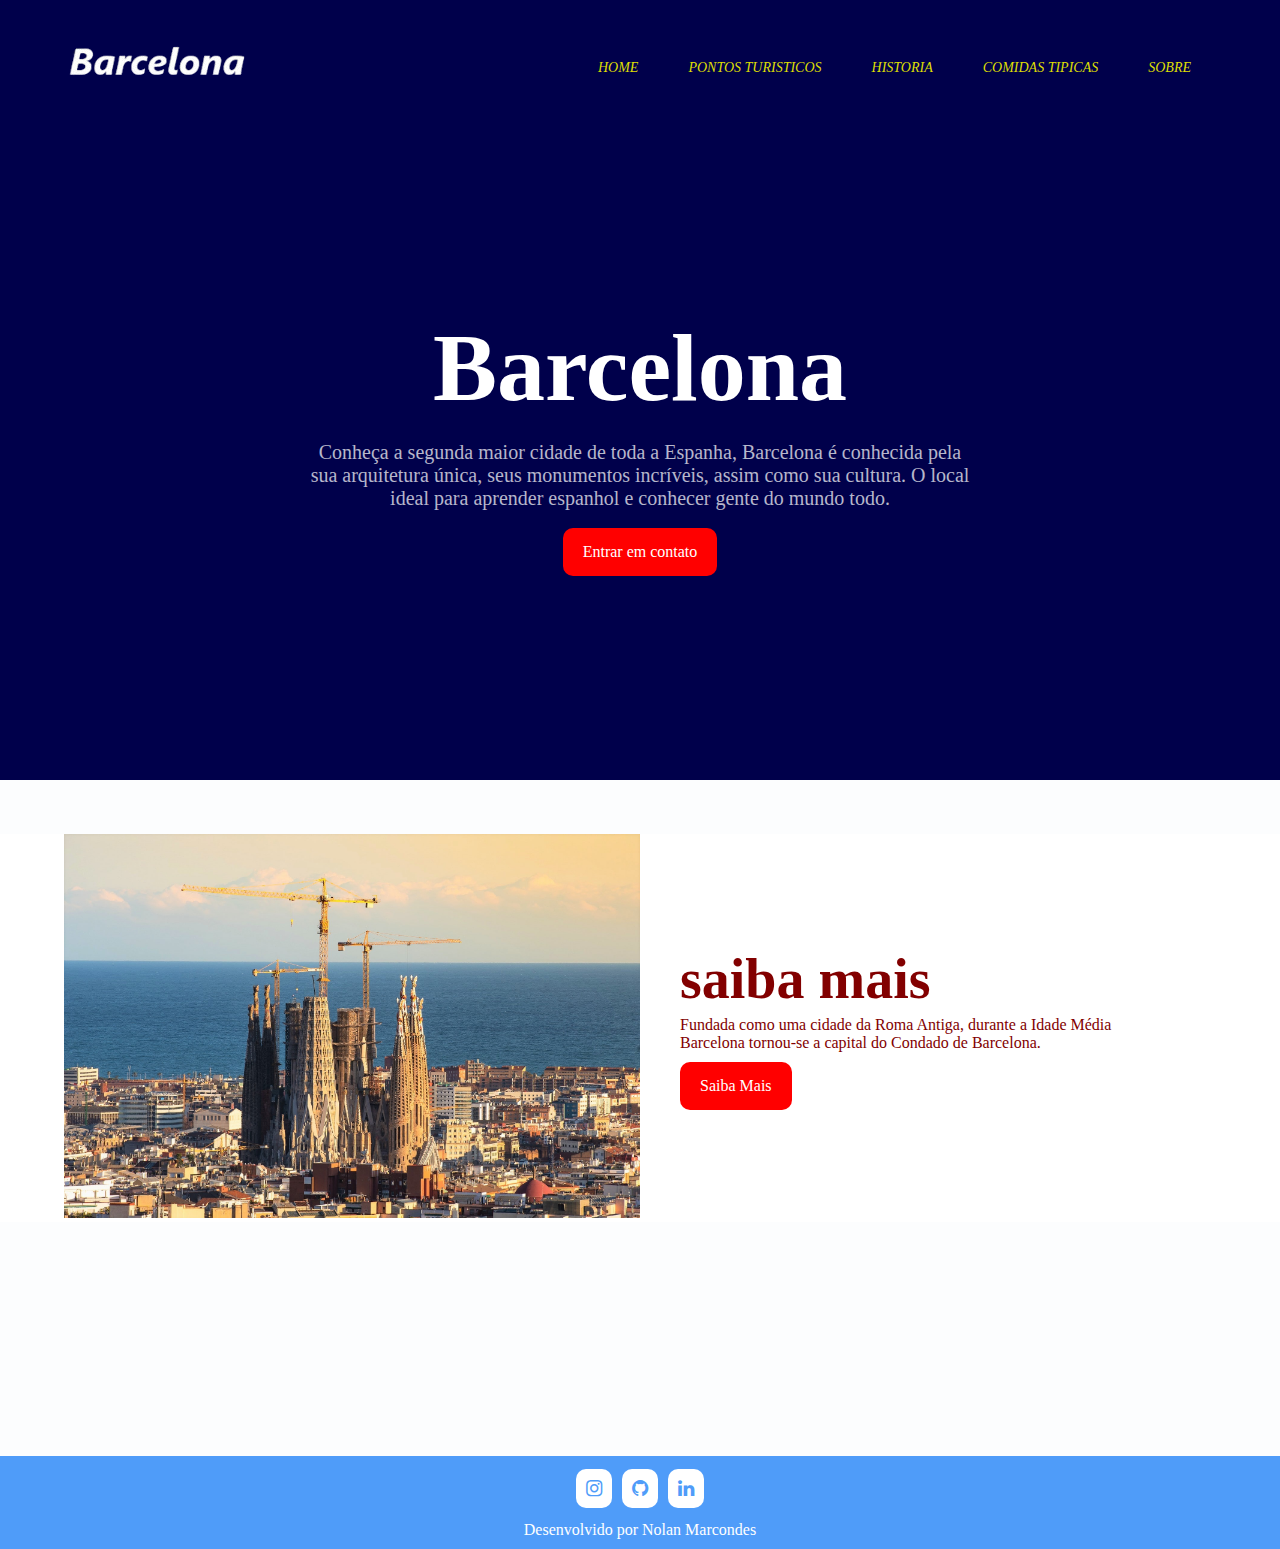
<file: index.html>
<!DOCTYPE html>
<html lang="en">
<head>
    <title>Barcelona</title>
    <link rel="stylesheet" href="https://cdnjs.cloudflare.com/ajax/libs/font-awesome/4.7.0/css/font-awesome.css" integrity="sha512-5A8nwdMOWrSz20fDsjczgUidUBR8liPYU+WymTZP1lmY9G6Oc7HlZv156XqnsgNUzTyMefFTcsFH/tnJE/+xBg==" crossorigin="anonymous" referrerpolicy="no-referrer" />
    <link rel="stylesheet" href="css/barcelonaof.css">

</head>
<body>
    <header>
        <div class="container">
            <nav>
                <a href="index.html">
                    <img src="img/LOGO-removebg-preview.png" alt="Logo">
                </a>
                <ul class="ul">
                    <a href="index.html">Home</a>
                    <a href="pontoTur.html">Pontos Turisticos</a>
                    <a href="historia.html">Historia</a>
                    <a href="culinaria.html">Comidas Tipicas</a>
                    <a href="sobre.html">Sobre</a>
                </ul>
            </nav>
            <section class="banner">
                <div class="banner-text">
                    <h1>Barcelona</h1>
                    <p>Conheça a segunda maior cidade de toda a Espanha, Barcelona é conhecida pela sua arquitetura única, seus monumentos incríveis, assim como sua cultura. O local ideal para aprender espanhol e conhecer gente do mundo todo.</p>
                    <a href="sobre.html" class="btn animate-btn">Entrar em contato</a>
                </div>
            </section>
        </div>
    </header>
    <section class="mais">
            <div class="container">
                <div class="mais-img">
                    <img src="img/mais-fig4.jpeg" alt="">
                </div>
                <div class="mais-text">
                    <h3>saiba mais</h3>
                    <p>
                       Fundada como uma cidade da Roma Antiga, 
                       durante a Idade Média Barcelona tornou-se a capital do Condado de Barcelona.
                    </p>
                <a href="historia.html" class="btn">Saiba Mais</a>
        </section>
        <br>
        <br>
        <br>
        <br>
        <br>
        <br>
        <br>
        <br>
        <br>
        <br>
        <footer class="footer">
            <div class="container">
                <div class="links">
                    <a href="https://www.instagram.com/nolan.marcondes/"> <i class="fa fa-instagram"></i></a>
                    <a href="https://github.com/NolanMarcondes"> <i class="fa fa-github"></i></a>
                    <a href="https://www.linkedin.com/in/nolan-marcondes-b3269730a/"> <i class="fa fa-linkedin"></i></a>
                </div>
                <p>Desenvolvido por Nolan Marcondes</p>
            </div>
        </footer>
        <script src="js/barcelonaof.js"></script>
</body>
</html>
</file>
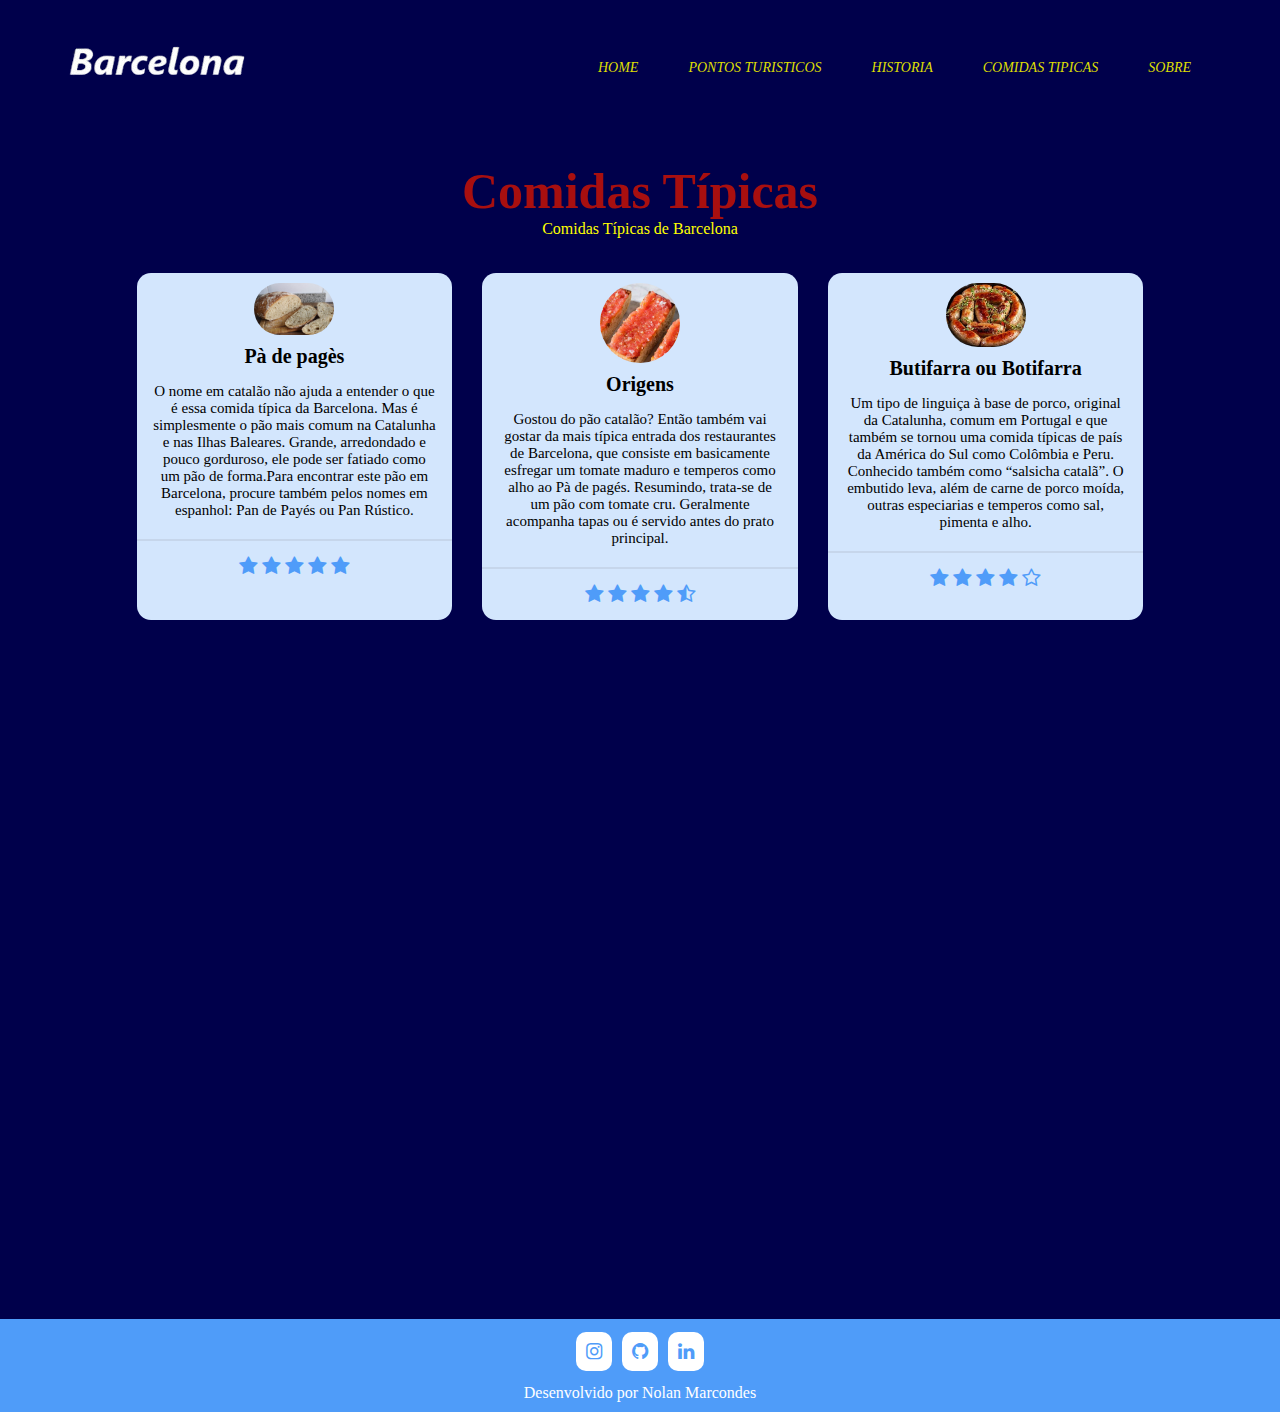
<file: culinaria.html>
<!DOCTYPE html>
<html lang="en">
<head>
    <title>Ponto Turisticos</title>
    <link rel="stylesheet" href="https://cdnjs.cloudflare.com/ajax/libs/font-awesome/4.7.0/css/font-awesome.css" integrity="sha512-5A8nwdMOWrSz20fDsjczgUidUBR8liPYU+WymTZP1lmY9G6Oc7HlZv156XqnsgNUzTyMefFTcsFH/tnJE/+xBg==" crossorigin="anonymous" referrerpolicy="no-referrer" />
    <link rel="stylesheet" href="css/barcelonaof.css">
</head>
<body>
    <header>
        <div class="container">
            <nav>
                <a href="index.html">
                    <img src="img/LOGO-removebg-preview.png" alt="Logo">
                </a>
                <ul class="ul">
                    <a href="index.html">Home</a>
                    <a href="pontoTur.html">Pontos Turisticos</a>
                    <a href="historia.html">Historia</a>
                    <a href="culinaria.html">Comidas Tipicas</a>
                    <a href="sobre.html">Sobre</a>
                </ul>
            </nav>
            <section class="bannerTur">
                <div class="container">
                    <h3 style="color: rgb(168, 15, 15);">Comidas Típicas</h3>
                    <p style="color: rgb(255, 255, 0);">Comidas Típicas de Barcelona</p>
                    <div class="cards">
                        <div class="card-item">
                            <img src="img/Pà de pagès.jpg" alt="Pà de pagès">
                            <p class="nome-user">Pà de pagès</p>
                            <P class="descricao">
                                O nome em catalão não ajuda a entender o que é essa comida típica da Barcelona. Mas é simplesmente o pão mais comum na Catalunha e nas Ilhas Baleares. Grande, arredondado e pouco gorduroso, ele pode ser fatiado como um pão de forma.Para encontrar este pão em Barcelona, procure também pelos nomes em espanhol: Pan de Payés ou Pan Rústico.
                            </P>
                            <div class="estrelas">
                                <i class="fa fa-star" aria-hidden="true"></i>
                                <i class="fa fa-star" aria-hidden="true"></i>
                                <i class="fa fa-star" aria-hidden="true"></i>
                                <i class="fa fa-star" aria-hidden="true"></i>
                                <i class="fa fa-star" aria-hidden="true"></i>
                            </div>
                        </div>
                        <div class="card-item">
                            <img src="img/pa amb tomaquete.jpeg" alt="Pa amb Tomáquet">
                            <p class="nome-user">Origens</p>
                            <P class="descricao">
                                Gostou do pão catalão? Então também vai gostar da mais típica entrada dos restaurantes de Barcelona, que consiste em basicamente esfregar um tomate maduro e temperos como alho ao Pà de pagés. Resumindo, trata-se de um pão com tomate cru. Geralmente acompanha tapas ou é servido antes do prato principal.
                            </P>
                            <div class="estrelas">
                                <i class="fa fa-star" aria-hidden="true"></i>
                                <i class="fa fa-star" aria-hidden="true"></i>
                                <i class="fa fa-star" aria-hidden="true"></i>
                                <i class="fa fa-star" aria-hidden="true"></i>
                                <i class="fa fa-star-half-o" aria-hidden="true"></i>
                            </div>
                        </div>
                        <div class="card-item">
                            <img src="img/Butifarra.jpeg" alt="Butifarra">
                            <p class="nome-user">Butifarra ou Botifarra</p>
                            <P class="descricao">
                                Um tipo de linguiça à base de porco, original da Catalunha, comum em Portugal e que também se tornou uma comida típicas de país da América do Sul como Colômbia e Peru. Conhecido também como “salsicha catalã”. O embutido leva, além de carne de porco moída, outras especiarias e temperos como sal, pimenta e alho.
                            </P>
                            <div class="estrelas">
                                <i class="fa fa-star" aria-hidden="true"></i>
                                <i class="fa fa-star" aria-hidden="true"></i>
                                <i class="fa fa-star" aria-hidden="true"></i>
                                <i class="fa fa-star" aria-hidden="true"></i>
                                <i class="fa fa-star-o" aria-hidden="true"></i>
                            </div>
                        </div>
                    </div>
                </div>
            </section>
            <br>
            <br>
            <br>
            <br>
            <br>
                                <br>
                                <br>
                                <br>
                                <br>
                                <br>
                                <br>
                                <br>
                                <br>
                                <br>
                                <br>
                                                    <br>
                                                    <br>
                                                    <br>
                                                    <br>
                                                    <br>
                                                    <br>
                                                    <br>
                                                    <br>
                                                    <br>
                                                    <br>
                                                                        <br>
                                                                        <br>
                                                                        <br>
                                                                        <br>
                                                                        <br>
                                                                        <br>
                                                                        <br>
                                                                        <br>
                                                                        <br>
                                                                        <br>
        </div>
    </header>
    <footer class="footer">
    <div class="container">
        <div class="links">
            <a href="https://www.instagram.com/nolan.marcondes/"> <i class="fa fa-instagram"></i></a>
            <a href="https://github.com/NolanMarcondes"> <i class="fa fa-github"></i></a>
            <a href="https://www.linkedin.com/in/nolan-marcondes-b3269730a/"> <i class="fa fa-linkedin"></i></a>
        </div>
        <p>Desenvolvido por Nolan Marcondes</p>
    </div>
    <script src="js/barcelonaof.js"></script>
</body>
</html>
</file>
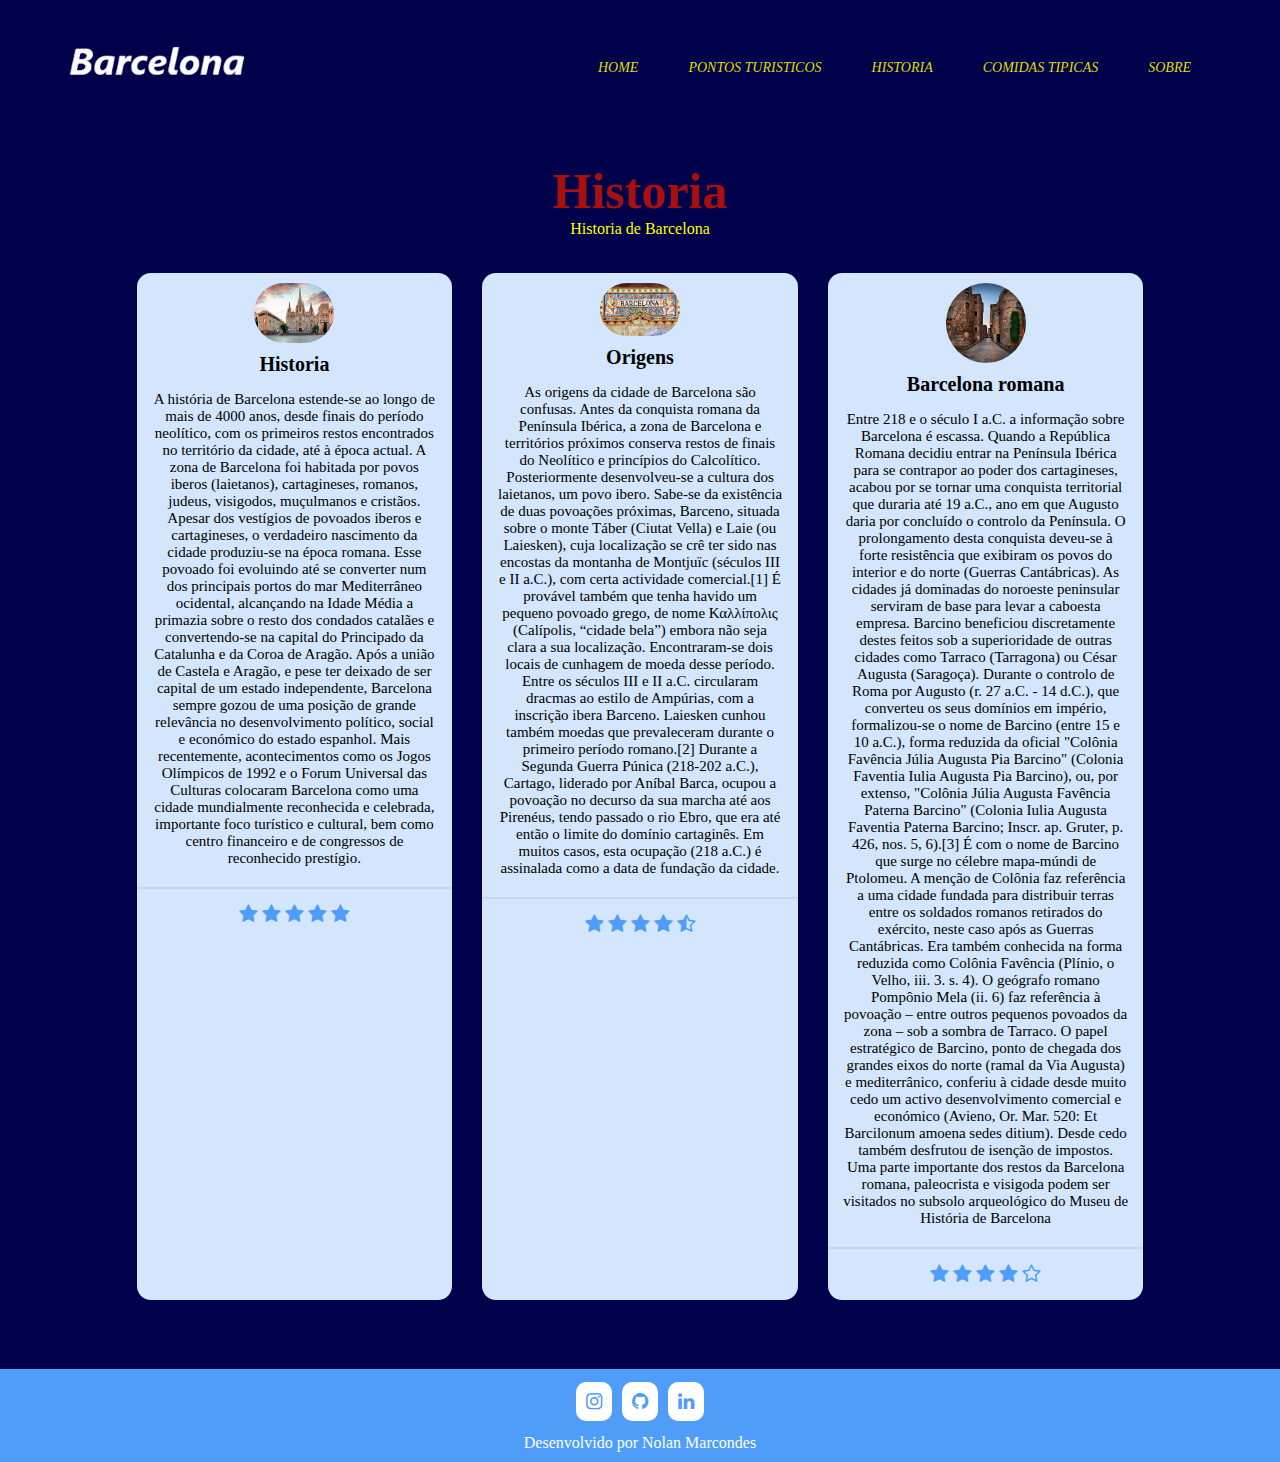
<file: historia.html>
<!DOCTYPE html>
<html lang="en">
<head>
    <title>Ponto Turisticos</title>
    <link rel="stylesheet" href="https://cdnjs.cloudflare.com/ajax/libs/font-awesome/4.7.0/css/font-awesome.css" integrity="sha512-5A8nwdMOWrSz20fDsjczgUidUBR8liPYU+WymTZP1lmY9G6Oc7HlZv156XqnsgNUzTyMefFTcsFH/tnJE/+xBg==" crossorigin="anonymous" referrerpolicy="no-referrer" />
    <link rel="stylesheet" href="css/barcelonaof.css">
</head>
<body>
    <header>
        <div class="container">
            <nav>
                <a href="index.html">
                    <img src="img/LOGO-removebg-preview.png" alt="Logo">
                </a>
                <ul class="ul">
                    <a href="index.html">Home</a>
                    <a href="pontoTur.html">Pontos Turisticos</a>
                    <a href="historia.html">Historia</a>
                    <a href="culinaria.html">Comidas Tipicas</a>
                    <a href="sobre.html">Sobre</a>
                </ul>
            </nav>
            <section class="bannerTur">
                <div class="container">
                    <h3  style="color: rgb(168, 15, 15);">Historia</h3>
                    <p style="color: rgb(255, 255, 0);">Historia de Barcelona</p>
                    <div class="cards">
                        <div class="card-item">
                            <img src="img/Historia.jpeg" alt="Historia">
                            <p class="nome-user">Historia</p>
                            <P class="descricao">
                                A história de Barcelona estende-se ao longo de mais de 4000 anos, desde finais do período neolítico, com os primeiros restos encontrados no território da cidade, até à época actual. A zona de Barcelona foi habitada por povos iberos (laietanos), cartagineses, romanos, judeus, visigodos, muçulmanos e cristãos. Apesar dos vestígios de povoados iberos e cartagineses, o verdadeiro nascimento da cidade produziu-se na época romana. Esse povoado foi evoluindo até se converter num dos principais portos do mar Mediterrâneo ocidental, alcançando na Idade Média a primazia sobre o resto dos condados catalães e convertendo-se na capital do Principado da Catalunha e da Coroa de Aragão. Após a união de Castela e Aragão, e pese ter deixado de ser capital de um estado independente, Barcelona sempre gozou de uma posição de grande relevância no desenvolvimento político, social e económico do estado espanhol. Mais recentemente, acontecimentos como os Jogos Olímpicos de 1992 e o Forum Universal das Culturas colocaram Barcelona como uma cidade mundialmente reconhecida e celebrada, importante foco turístico e cultural, bem como centro financeiro e de congressos de reconhecido prestígio.</P>
                            <div class="estrelas">
                                <i class="fa fa-star" aria-hidden="true"></i>
                                <i class="fa fa-star" aria-hidden="true"></i>
                                <i class="fa fa-star" aria-hidden="true"></i>
                                <i class="fa fa-star" aria-hidden="true"></i>
                                <i class="fa fa-star" aria-hidden="true"></i>
                            </div>
                        </div>
                        <div class="card-item">
                            <img src="img/origens.jpeg" alt="Origens">
                            <p class="nome-user">Origens</p>
                            <P class="descricao">
                                As origens da cidade de Barcelona são confusas. Antes da conquista romana da Península Ibérica, a zona de Barcelona e territórios próximos conserva restos de finais do Neolítico e princípios do Calcolítico. Posteriormente desenvolveu-se a cultura dos laietanos, um povo ibero. Sabe-se da existência de duas povoações próximas, Barceno, situada sobre o monte Táber (Ciutat Vella) e Laie (ou Laiesken), cuja localização se crê ter sido nas encostas da montanha de Montjuïc (séculos III e II a.C.), com certa actividade comercial.[1] É provável também que tenha havido um pequeno povoado grego, de nome Καλλίπολις (Calípolis, “cidade bela”) embora não seja clara a sua localização. Encontraram-se dois locais de cunhagem de moeda desse período. Entre os séculos III e II a.C. circularam dracmas ao estilo de Ampúrias, com a inscrição ibera Barceno. Laiesken cunhou também moedas que prevaleceram durante o primeiro período romano.[2]

Durante a Segunda Guerra Púnica (218-202 a.C.), Cartago, liderado por Aníbal Barca, ocupou a povoação no decurso da sua marcha até aos Pirenéus, tendo passado o rio Ebro, que era até então o limite do domínio cartaginês. Em muitos casos, esta ocupação (218 a.C.) é assinalada como a data de fundação da cidade.
                            </P>
                            <div class="estrelas">
                                <i class="fa fa-star" aria-hidden="true"></i>
                                <i class="fa fa-star" aria-hidden="true"></i>
                                <i class="fa fa-star" aria-hidden="true"></i>
                                <i class="fa fa-star" aria-hidden="true"></i>
                                <i class="fa fa-star-half-o" aria-hidden="true"></i>
                            </div>
                        </div>
                        <div class="card-item">
                            <img src="img/barcelonaRomana.jpeg" alt="Barcelona Romana">
                            <p class="nome-user">Barcelona romana</p>
                            <P class="descricao">
                                Entre 218 e o século I a.C. a informação sobre Barcelona é escassa. Quando a República Romana decidiu entrar na Península Ibérica para se contrapor ao poder dos cartagineses, acabou por se tornar uma conquista territorial que duraria até 19 a.C., ano em que Augusto daria por concluído o controlo da Península. O prolongamento desta conquista deveu-se à forte resistência que exibiram os povos do interior e do norte (Guerras Cantábricas). As cidades já dominadas do noroeste peninsular serviram de base para levar a caboesta empresa. Barcino beneficiou discretamente destes feitos sob a superioridade de outras cidades como Tarraco (Tarragona) ou César Augusta (Saragoça).

Durante o controlo de Roma por Augusto (r. 27 a.C. - 14 d.C.), que converteu os seus domínios em império, formalizou-se o nome de Barcino (entre 15 e 10 a.C.), forma reduzida da oficial "Colônia Favência Júlia Augusta Pia Barcino" (Colonia Faventia Iulia Augusta Pia Barcino), ou, por extenso, "Colônia Júlia Augusta Favência Paterna Barcino" (Colonia Iulia Augusta Faventia Paterna Barcino; Inscr. ap. Gruter, p. 426, nos. 5, 6).[3] É com o nome de Barcino que surge no célebre mapa-múndi de Ptolomeu. A menção de Colônia faz referência a uma cidade fundada para distribuir terras entre os soldados romanos retirados do exército, neste caso após as Guerras Cantábricas. Era também conhecida na forma reduzida como Colônia Favência (Plínio, o Velho, iii. 3. s. 4). O geógrafo romano Pompônio Mela (ii. 6) faz referência à povoação – entre outros pequenos povoados da zona – sob a sombra de Tarraco. O papel estratégico de Barcino, ponto de chegada dos grandes eixos do norte (ramal da Via Augusta) e mediterrânico, conferiu à cidade desde muito cedo um activo desenvolvimento comercial e económico (Avieno, Or. Mar. 520: Et Barcilonum amoena sedes ditium). Desde cedo também desfrutou de isenção de impostos.

Uma parte importante dos restos da Barcelona romana, paleocrista e visigoda podem ser visitados no subsolo arqueológico do Museu de História de Barcelona
                            </P>
                            <div class="estrelas">
                                <i class="fa fa-star" aria-hidden="true"></i>
                                <i class="fa fa-star" aria-hidden="true"></i>
                                <i class="fa fa-star" aria-hidden="true"></i>
                                <i class="fa fa-star" aria-hidden="true"></i>
                                <i class="fa fa-star-o" aria-hidden="true"></i>
                            </div>
                        </div>
                    </div>
                </div>
            </section>
        </div>
    </header>
    <footer class="footer">
    <div class="container">
        <div class="links">
            <a href="https://www.instagram.com/nolan.marcondes/"> <i class="fa fa-instagram"></i></a>
            <a href="https://github.com/NolanMarcondes"> <i class="fa fa-github"></i></a>
            <a href="https://www.linkedin.com/in/nolan-marcondes-b3269730a/"> <i class="fa fa-linkedin"></i></a>
        </div>
        <p>Desenvolvido por Nolan Marcondes</p>
    </div>
    <script src="js/barcelonaof.js"></script>
</body>
</html>
</file>
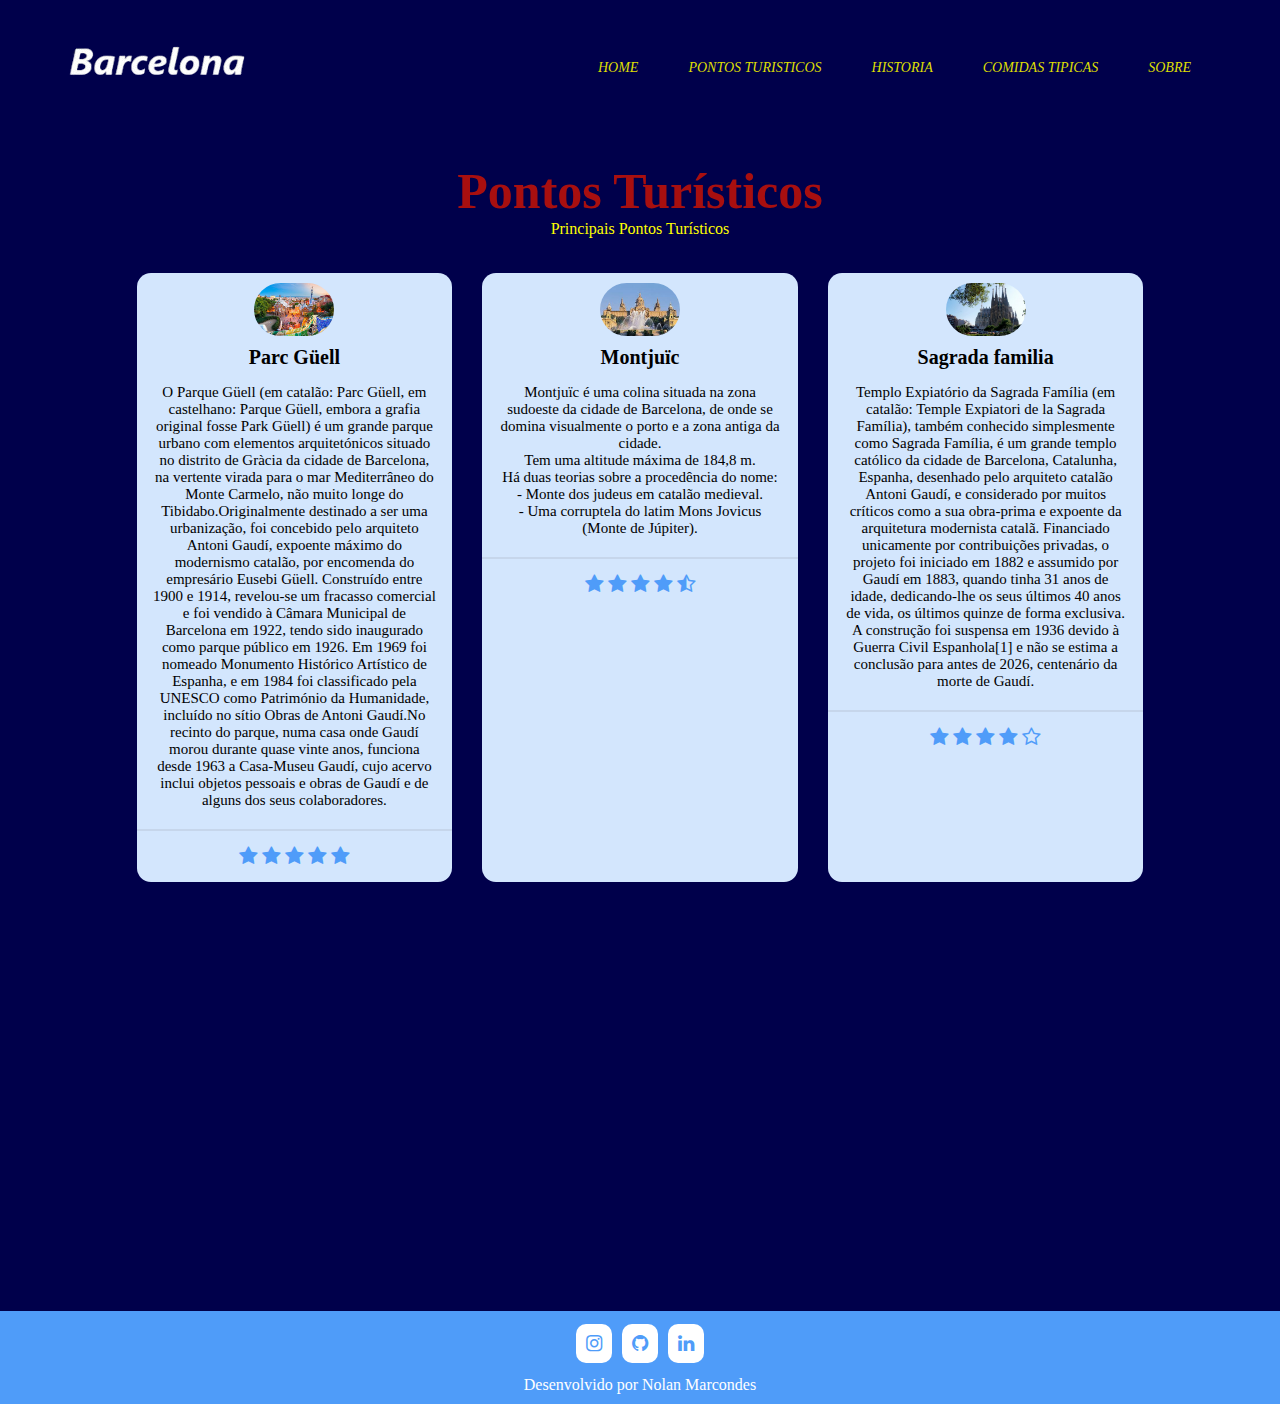
<file: pontoTur.html>
<!DOCTYPE html>
<html lang="en">
<head>
    <title>Ponto Turisticos</title>
    <link rel="stylesheet" href="https://cdnjs.cloudflare.com/ajax/libs/font-awesome/4.7.0/css/font-awesome.css" integrity="sha512-5A8nwdMOWrSz20fDsjczgUidUBR8liPYU+WymTZP1lmY9G6Oc7HlZv156XqnsgNUzTyMefFTcsFH/tnJE/+xBg==" crossorigin="anonymous" referrerpolicy="no-referrer" />
    <link rel="stylesheet" href="css/barcelonaof.css">
</head>
<body>
    <header>
        <div class="container">
            <nav>
                <a href="index.html">
                    <img src="img/LOGO-removebg-preview.png" alt="Logo">
                </a>
                <ul class="ul">
                    <a href="index.html">Home</a>
                    <a href="pontoTur.html">Pontos Turisticos</a>
                    <a href="historia.html">Historia</a>
                    <a href="culinaria.html">Comidas Tipicas</a>
                    <a href="sobre.html">Sobre</a>
                </ul>
            </nav>
            <section class="bannerTur">
                <div class="container">
                    <h3  style="color: rgb(168, 15, 15);">Pontos Turísticos</h3>
                    <p style="color: rgb(255, 255, 0);">Principais Pontos Turísticos</p>
                    <div class="cards">
                        <div class="card-item">
                            <img src="img/parc guell.jpg" alt="parc guell">
                            <p class="nome-user">Parc Güell</p>
                            <P class="descricao">
                                O Parque Güell (em catalão: Parc Güell, em castelhano: Parque Güell, embora a grafia original fosse Park Güell) é um grande parque urbano com elementos arquitetónicos situado no distrito de Gràcia da cidade de Barcelona, na vertente virada para o mar Mediterrâneo do Monte Carmelo, não muito longe do Tibidabo.Originalmente destinado a ser uma urbanização, foi concebido pelo arquiteto Antoni Gaudí, expoente máximo do modernismo catalão, por encomenda do empresário Eusebi Güell. Construído entre 1900 e 1914, revelou-se um fracasso comercial e foi vendido à Câmara Municipal de Barcelona em 1922, tendo sido inaugurado como parque público em 1926. Em 1969 foi nomeado Monumento Histórico Artístico de Espanha, e em 1984 foi classificado pela UNESCO como Património da Humanidade, incluído no sítio Obras de Antoni Gaudí.No recinto do parque, numa casa onde Gaudí morou durante quase vinte anos, funciona desde 1963 a Casa-Museu Gaudí, cujo acervo inclui objetos pessoais e obras de Gaudí e de alguns dos seus colaboradores.
                            </P>
                            <div class="estrelas">
                                <i class="fa fa-star" aria-hidden="true"></i>
                                <i class="fa fa-star" aria-hidden="true"></i>
                                <i class="fa fa-star" aria-hidden="true"></i>
                                <i class="fa fa-star" aria-hidden="true"></i>
                                <i class="fa fa-star" aria-hidden="true"></i>
                            </div>
                        </div>
                        <div class="card-item">
                            <img src="img/Montjuïc.jpeg" alt="Montjuic">
                            <p class="nome-user">Montjuïc</p>
                            <P class="descricao">
                                Montjuïc é uma colina situada na zona sudoeste da cidade de Barcelona, de onde se domina visualmente o porto e a zona antiga da cidade. <br> Tem uma altitude máxima de 184,8 m. <br>
                                Há duas teorias sobre a procedência do nome: <br>
                                - Monte dos judeus em catalão medieval. <br>
                                - Uma corruptela do latim Mons Jovicus (Monte de Júpiter). 
                            </P>
                            <div class="estrelas">
                                <i class="fa fa-star" aria-hidden="true"></i>
                                <i class="fa fa-star" aria-hidden="true"></i>
                                <i class="fa fa-star" aria-hidden="true"></i>
                                <i class="fa fa-star" aria-hidden="true"></i>
                                <i class="fa fa-star-half-o" aria-hidden="true"></i>
                            </div>
                        </div>
                        <div class="card-item">
                            <img src="img/sagrada familia.jpg" alt="sagrada familia">
                            <p class="nome-user">Sagrada familia</p>
                            <P class="descricao">
                                Templo Expiatório da Sagrada Família (em catalão: Temple Expiatori de la Sagrada Família), também conhecido simplesmente como Sagrada Família, é um grande templo católico da cidade de Barcelona, Catalunha, Espanha, desenhado pelo arquiteto catalão Antoni Gaudí, e considerado por muitos críticos como a sua obra-prima e expoente da arquitetura modernista catalã. Financiado unicamente por contribuições privadas, o projeto foi iniciado em 1882 e assumido por Gaudí em 1883, quando tinha 31 anos de idade, dedicando-lhe os seus últimos 40 anos de vida, os últimos quinze de forma exclusiva. A construção foi suspensa em 1936 devido à Guerra Civil Espanhola[1] e não se estima a conclusão para antes de 2026, centenário da morte de Gaudí.
                            </P>
                            <div class="estrelas">
                                <i class="fa fa-star" aria-hidden="true"></i>
                                <i class="fa fa-star" aria-hidden="true"></i>
                                <i class="fa fa-star" aria-hidden="true"></i>
                                <i class="fa fa-star" aria-hidden="true"></i>
                                <i class="fa fa-star-o" aria-hidden="true"></i>
                            </div>
                        </div>
                    </div>
                </div>
            </section>
            <br>
            <br>
            <br>
            <br>
            <br>
                                <br>
                                <br>
                                <br>
                                <br>
                                <br>
                                <br>
                                <br>
                                <br>
                                <br>
                                <br>
                                                    <br>
                                                    <br>
                                                    <br>
                                                    <br>
                                                    <br>
        </div>
    </header>
    <footer class="footer">
    <div class="container">
        <div class="links">
            <a href="https://www.instagram.com/nolan.marcondes/"> <i class="fa fa-instagram"></i></a>
            <a href="https://github.com/NolanMarcondes"> <i class="fa fa-github"></i></a>
            <a href="https://www.linkedin.com/in/nolan-marcondes-b3269730a/"> <i class="fa fa-linkedin"></i></a>
        </div>
        <p>Desenvolvido por Nolan Marcondes</p>
    </div>
    <script src="js/barcelonaof.js"></script>
</body>
</html>
</file>
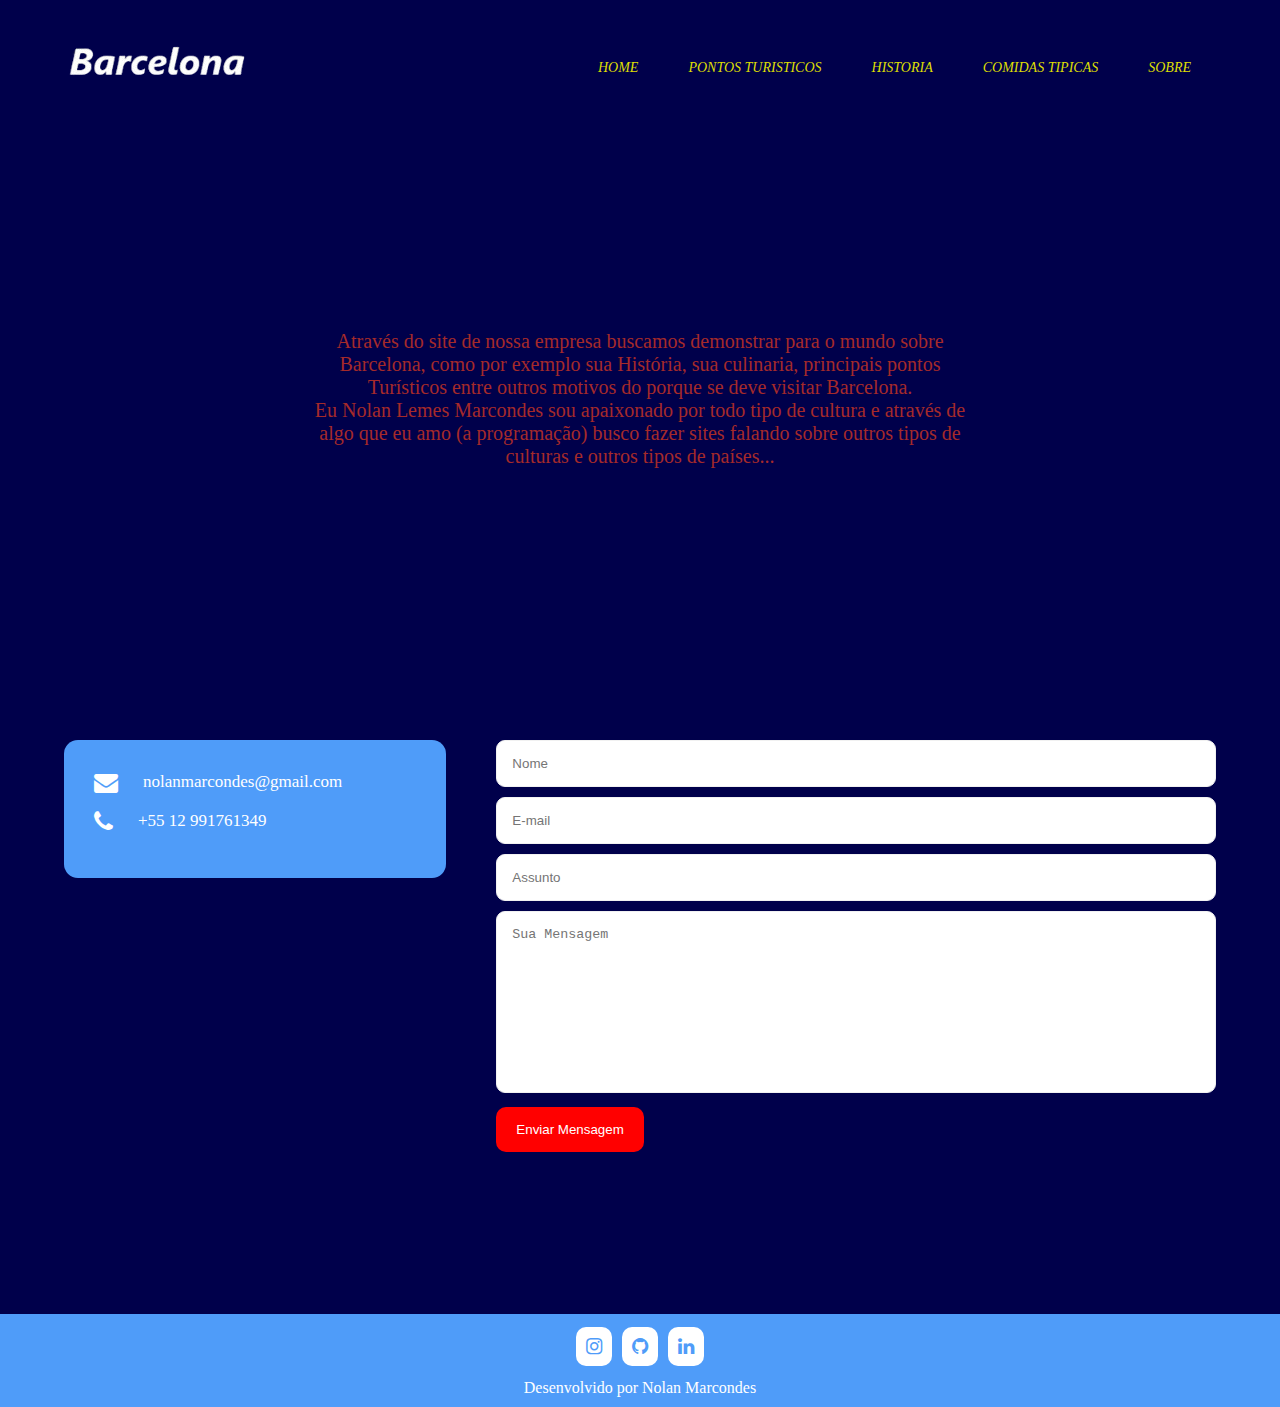
<file: sobre.html>
<!DOCTYPE html>
<html lang="en">
<head>
    <title>Barcelona</title>
    <link rel="stylesheet" href="https://cdnjs.cloudflare.com/ajax/libs/font-awesome/4.7.0/css/font-awesome.css" integrity="sha512-5A8nwdMOWrSz20fDsjczgUidUBR8liPYU+WymTZP1lmY9G6Oc7HlZv156XqnsgNUzTyMefFTcsFH/tnJE/+xBg==" crossorigin="anonymous" referrerpolicy="no-referrer" />
    <link rel="stylesheet" href="css/barcelonaof.css">
    <style>

    </style>
</head>
<body>
    <header>
        <div class="container">
            <nav>
                <a href="index.html">
                    <img src="img/LOGO-removebg-preview.png" alt="Logo">
                </a>
                <ul class="ul">
                    <a href="index.html">Home</a>
                    <a href="pontoTur.html">Pontos Turisticos</a>
                    <a href="historia.html">Historia</a>
                    <a href="culinaria.html">Comidas Tipicas</a>
                    <a href="sobre.html">Sobre</a>
                </ul>
            </nav>
            <section class="banner">
                <div class="banner-text">
                    <p style="color: brown;">Através do site de nossa empresa buscamos demonstrar para o mundo sobre Barcelona, como por exemplo sua História,
                       sua culinaria, principais pontos Turísticos entre outros motivos do porque se deve visitar Barcelona.<br>
                       Eu Nolan Lemes Marcondes sou apaixonado por todo tipo de cultura e através de algo que eu amo (a programação) busco fazer sites falando sobre outros tipos de culturas e outros tipos de países...
                    </p>
                </div>
            </section>
            <div class="contato-info">
                <div class="left-side">
                    <div>
                        <i class="fa fa-envelope"></i>
                        <p>nolanmarcondes@gmail.com</p>
                    </div>
                    <div>
                        <i class="fa fa-phone"></i>
                        <p>+55 12 991761349</p>
                    </div>
                </div>
                <div class="right-side">
                    <form action="">
                        <input type="text" placeholder="Nome" required>
                        <input type="email" placeholder="E-mail" required>
                        <input type="text" placeholder="Assunto" required>
                        <textarea cols="30" rows="10" placeholder="Sua Mensagem" required></textarea>
                        <button class="btn">Enviar Mensagem</button>
                        <br>
                        <br>
                        <br>
                        <br>
                        <br>
                        <br>
                        <br>
                        <br>
                        <br>
                        <br>
                    </form>
                </div>
            </div>
        </div>
    </header>
        <footer class="footer">
            <div class="container">
                <div class="links">
                    <a href="https://www.instagram.com/nolan.marcondes/"> <i class="fa fa-instagram"></i></a>
                    <a href="https://github.com/NolanMarcondes"> <i class="fa fa-github"></i></a>
                    <a href="https://www.linkedin.com/in/nolan-marcondes-b3269730a/"> <i class="fa fa-linkedin"></i></a>
                </div>
                <p>Desenvolvido por Nolan Marcondes</p>
            </div>
        </footer>
        <script src="js/barcelonaof.js"></script>
</body>
</html>
</file>
<file: css/barcelonaof.css>
*{
    margin: 0;
    padding: 0;
    box-sizing: border-box;
    text-decoration: none;
    outline: none;
}
body{
    background-color: #f1f6fc31;
}
section, 
footer{
    padding: 54px 0;
}
h3{
    font-size: 50px;
    color: white;
}
.container{
    max-width: 1400px;
    margin: 0 auto;
    padding: 0 5%;
}
header{
    background-position: center;
    background-size: cover;
    background-attachment: fixed;
    background-color: rgb(0, 0, 75);
    display: flex;
}
nav{
    display: flex;
    align-items: center;
    justify-content: space-between;
    padding-top: 30px;
}
nav ul{
    display: flex;
    align-items: center;
}
nav ul a{
    color: rgb(222, 222, 2);
    margin: 0 25px;
    text-transform: uppercase;
    font-size: 14px;
    display: block;
    font-style: oblique;
}
.btn{
    background-color: #ff0000;
    color: white;
    padding: 15px 20px;
    border-radius: 10px;
    cursor: pointer;
    display: inline-block;
    transition: 0.1s;
}
.btn.animate-btn{
    animation: animate-outline 1s ease-out infinite;
}
.btn:hover{
    background-color: #820101;
}
@keyframes animate-outline {
    from{
        outline: 0px solid #fa1e1e8a;
    }
    to{
        outline: 15px solid #f94f4f00;
    }
}
.banner{
    display: flex;
    justify-content: center;
    flex-wrap: wrap;
}
.banner .banner-text{
    margin: 150px;
    text-align: center;
    padding: 0 90px;
}
.banner .banner-text h1{
    font-size: 96px;
    color: white;
}
.banner .banner-text p{
    font-size: 20px;
    color: #ffffffb7;
    font-weight: lighter;
    margin: 18px 0;
}
nav ul a::after{
    content: "";
    background-color: rgb(255, 251, 0);
    height: 3px;
    width: 0%;
    display: block;
    margin: 0 auto;
    transition: 0.3s;
}
nav ul a:hover::after{
    width: 100%;
}
nav .menu-icon{
    cursor: pointer;
    font-size: 25px;
    color: rgb(255, 255, 255);
    display: none;
}
nav .close-icon{
    display: none;
    font-size: 30px;
    color: white;
}
/* mais */
.mais .container{
    background-color: rgb(255, 255, 255);
    display: flex;
    align-items: center;
}
.mais .mais-text{
    width: 50%;
    padding: 0 40px;
}
.mais .mais-text h3{
    font-size: 56px;
    color: rgb(130, 0, 0);
}
.mais .mais-text p{
    margin: 5px 0 10px 0;
    color: rgb(130, 0, 0);
}
.mais .mais-img{
    width: 50%;
}
.mais .mais-img img{
    width: 100%;
}
.bannerTur h3{
    text-align: center;
}
.bannerTur p{
    margin-bottom: 20px;
    text-align: center;
}
.cards{
    display: flex;
    justify-content: center;
}
.bannerTur .card-item{
    background-color: #d3e6fd;
    margin: 15px;
    border-radius: 14px;
    text-align: center;
    width: 350px;
    transition: 0.3s;
}
.bannerTur .card-item img{
    border-radius: 100px;
    width: 80px;
    display: block;
    margin: 10px auto;
}
.bannerTur .card-item .nome-user{
    font-weight: 600;
    font-size: 20px;
    margin-bottom: 15px;
    transition: 0.3s;
}
.bannerTur .card-item .descricao{
    font-size: 15px;
    padding: 0 15px;
    transition: 0.3s;
}
.bannerTur .card-item .estrelas{
    margin: 15px 0;
    border-top: 2px solid #71767a23;
}
.bannerTur .card-item .estrelas i{
    color: #4f9cf9;
    margin-top: 15px;
    font-size: 20px;
    transition: 0.3s;
}
.bannerTur .card-item:hover{
    background-color: #fffb00;
    margin-top: -5px;
}
.bannerTur .card-item:hover .nome-user,
.bannerTur .card-item:after .descricao,
.bannerTur .card-item:hover .estrelas i{
    color: rgb(255, 255, 0);
}
.footer{
    display: flex;
    background-color: #4f9cf9;
    text-align: center;
    padding: 10px;
}
.footer i{
    color: #4f9cf9;
    font-size: 19px;
    background-color: white;
    padding: 10px;
    margin: 3px;
    border-radius: 10px;
}
.footer p{
    margin-top: 10px;
    color: white;
}
.contato-info{
    display: flex;
    justify-content: space-between;
    margin-top: 50px;
}
.contato-info .left-side{
    width: 50%;
    padding: 30px;
    background-color: #4f9cf9;
    border-radius: 14px;
    margin-right: 50px;
    height: fit-content;
}
.contato-info .left-side div{
    display: flex;
    align-items: center;
    margin-bottom: 15px;
}
.contato-info .left-side div i{
    font-size: 24px;
    margin-right: 25px;
    color: white;
}
.contato-info .left-side p{
    font-size: 17px;
    color: white;
}
.contato-info .right-side{
    width: 100%;
}
.contato-info .right-side input{
    display: block;
    width: 100%;
    margin-bottom: 10px;
    height: 47px;
    padding: 15px;
    border-radius: 9px;
    transition: 0.3s;
    border: 1px solid #f1f1f1;
    color: #21212121;
    font-weight: lighter;
}
.contato-info .right-side input:focus,
.contato-info .right-side textarea:focus{
    border-color: #4f9cf9;
}
.contato-info .right-side textarea{
    border: 1px solid #f1f1f1;
    color: #21212121;
    border-radius: 9px;
    margin-bottom: 10px;
    padding: 15px;
    width: 100%;
    transition: 0.3s;
    resize: none;
}
.contato-info .right-side button{
    border: none;
}
.Sobre{
    color: brown;
    width: 100%;
    font-size: 35px;
    align-items: center;
    margin-top: 10px;
    margin-bottom: 20px;
}


.header {
    display: flex;
    flex-direction: column;
    align-items: center; /* Centraliza o conteúdo na horizontal */
    background-color:#0b4d6b; /* Cor da header */
    color: white; /* Texto em branco para contraste */
    padding: 20px;
    text-align: center; /* Alinha o texto ao centro */
}

.h1 {
    margin-bottom: 20px;
}

.navbar {
    display: flex;
    flex-direction: column; /* Faz com que a barra de navegação fique em coluna */
    align-items: center; /* Centraliza os itens do menu */
    width: 100%;
}

.nav-list {
    list-style: none;
    display: flex;
    flex-wrap: wrap; /* Permite que os itens se ajustem em múltiplas linhas se necessário */
    justify-content: center; /* Centraliza os itens horizontalmente */
}

.nav-list li {
    margin: 10px; /* Adiciona espaço entre os itens do menu */
}

.nav-list a {
    color: white; /* Cor dos links */
    text-decoration: none;
    font-family: 'Segoe UI', Tahoma, Geneva, Verdana, sans-serif;
}

.nav-list a:hover {
    text-decoration: underline; /* Efeito ao passar o mouse */
}

.menu-toggle {
    display: none;
    flex-direction: column;
    cursor: pointer;
}

.bar {
    height: 3px;
    width: 25px;
    background-color: white;
    margin: 4px 0;
}
.bannerTur .card-item{
    width: 100%;
}
</file>
